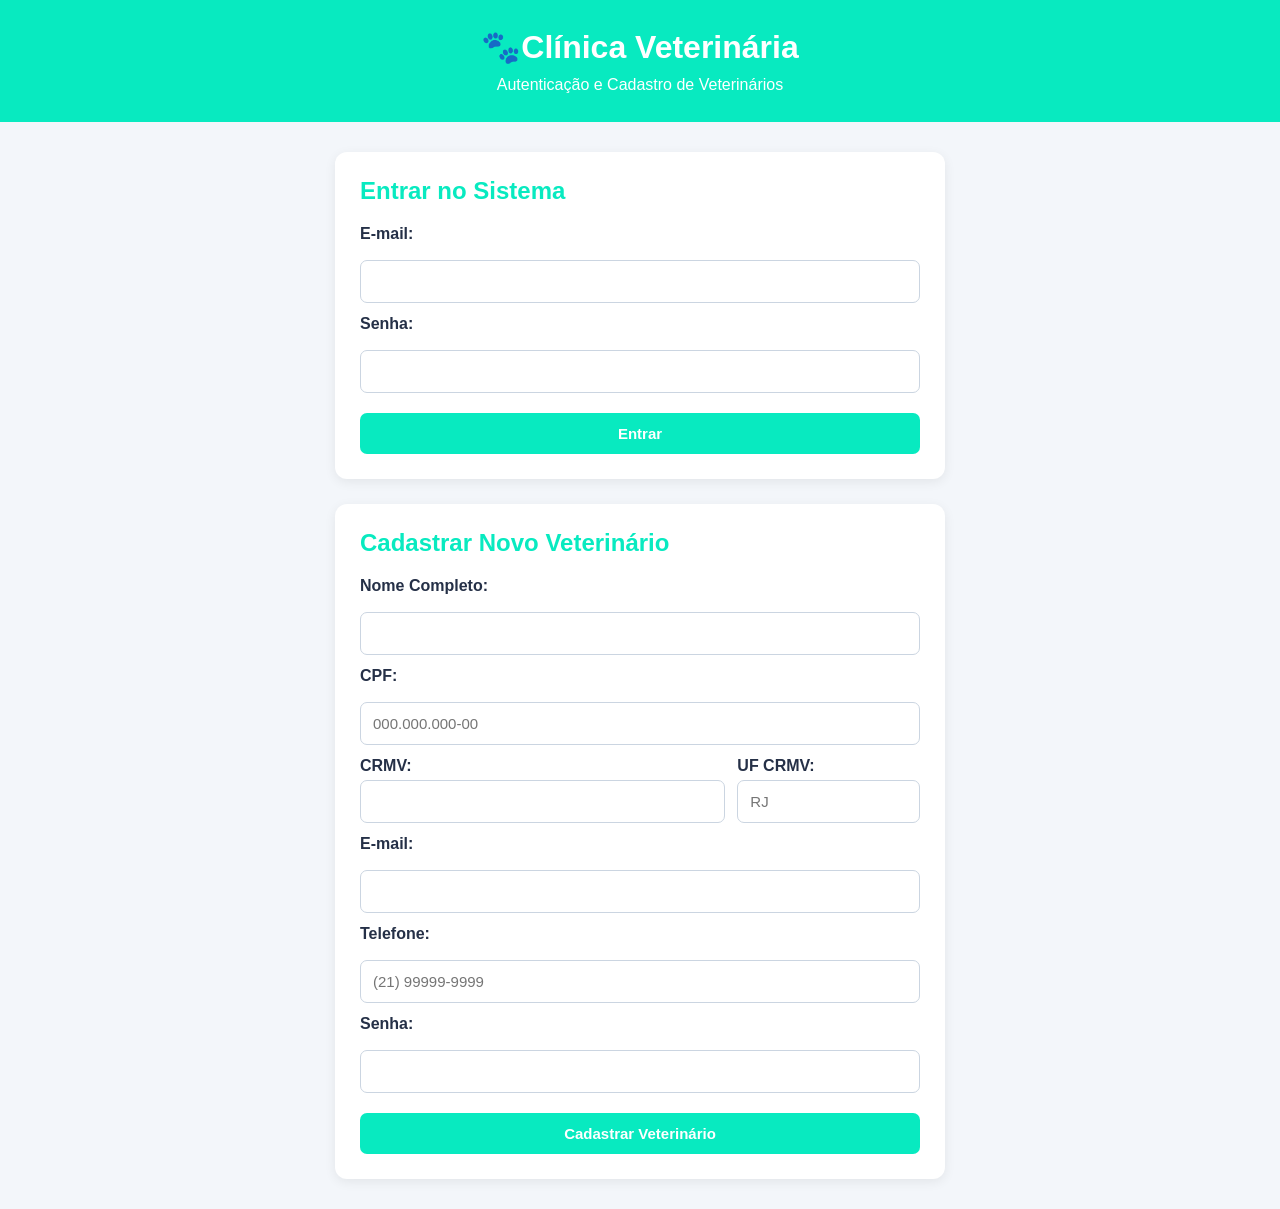
<file: Clinica-veterinaria/frontend/pages/index.html>
<!DOCTYPE html>
<html lang="pt-BR">
<head>
    <meta charset="UTF-8">
    <meta name="viewport" content="width=device-width, initial-scale=1.0">
    <title>Clínica Veterinária - Painel Inicial</title>
    <link rel="stylesheet" href="../css/dashboard.css">
    <script src="../js/auth.js"></script>
</head>
<body>

    <header>
        <h1>🐾 Clínica Veterinária</h1>
        <p>Sistema Integrado de Gestão Clínica</p>
    </header>

    <nav>
        <a href="index.html">Início</a>
        <a href="tutores.html">Tutores</a>
        <a href="animais.html">Animais</a>
        <a href="microchips.html">Microchips</a>
        <a href="consultas.html">Consultas</a>
        <a href="vacinas.html">Vacinação</a>
        <a href="#" onclick="fazerLogout(); return false;" class="btn-sair">Sair</a>
    </nav>

    <main>
        <h2>Painel de Controle</h2>
        <p>Selecione um módulo para começar.</p>

        <div class="estatisticas">
            <div class="estatistica">
                <h3>Animais Cadastrados</h3>
                <p id="total-animais">0</p>
            </div>
            <div class="estatistica">
                <h3>Microchips Registrados</h3>
                <p id="total-microchips">0</p>
            </div>
            <div class="estatistica">
                <h3>Consultas Cadastradas</h3>
                <p id="total-consultas">0</p>
            </div>
        </div>

        <div class="cards">
            <div class="card">
                <h3>Tutores</h3>
                <p>Cadastre e consulte tutores com busca automática de CEP.</p>
                <a href="tutores.html" class="botao">Gerenciar Tutores</a>
            </div>

            <div class="card">
                <h3>Animais</h3>
                <p>Cadastre, consulte e gerencie os animais da clínica.</p>
                <a href="animais.html" class="botao">Gerenciar Animais</a>
            </div>

            <div class="card">
                <h3>Microchips</h3>
                <p>Registre e consulte os microchips dos animais.</p>
                <a href="microchips.html" class="botao">Gerenciar Microchips</a>
            </div>

            <div class="card">
                <h3>Consultas</h3>
                <p>Agende, edite e acompanhe consultas veterinárias.</p>
                <a href="consultas.html" class="botao">Gerenciar Consultas</a>
            </div>

            <div class="card">
                <h3>Vacinação</h3>
                <p>Registre vacinas, consulte o histórico e acompanhe envios antirrábicos.</p>
                <a href="vacinas.html" class="botao">Gerenciar Vacinação</a>
            </div>
        </div>
    </main>

    <footer>
        Sistema de Clínica Veterinária © 2026
    </footer>

    <script>
        const API_URL = "http://127.0.0.1:8000";

        async function carregarEstatisticas() {
            try {
                const [resAnimais, resMicrochips, resConsultas] = await Promise.all([
                    fetch(`${API_URL}/animais`),
                    fetch(`${API_URL}/microchips`),
                    fetch(`${API_URL}/consultas`)
                ]);

                document.getElementById("total-animais").textContent = resAnimais.ok ? (await resAnimais.json()).length : "Erro";
                document.getElementById("total-microchips").textContent = resMicrochips.ok ? (await resMicrochips.json()).length : "Erro";
                document.getElementById("total-consultas").textContent = resConsultas.ok ? (await resConsultas.json()).length : "Erro";
            } catch (erro) {
                document.getElementById("total-animais").textContent = "Erro";
                document.getElementById("total-microchips").textContent = "Erro";
                document.getElementById("total-consultas").textContent = "Erro";
            }
        }

        carregarEstatisticas();
    </script>
</body>
</html>
</file>
<file: Clinica-veterinaria/frontend/css/dashboard.css>
* {
    box-sizing: border-box;
}

body {
    margin: 0;
    font-family: Arial, sans-serif;
    background-color: #f3f6fa;
    color: #253047;
}

header {
    background-color: #08EAC0;
    color: white;
    text-align: center;
    padding: 35px 20px;
}

header h1 {
    margin: 0 0 12px;
    font-size: 32px;
}

header p {
    margin: 0;
    color: white;
}

nav {
    background-color: #ffffff;
    border-bottom: 1px solid #e2e8f0;
    display: flex;
    justify-content: center;
    align-items: center;
    flex-wrap: wrap;
    gap: 15px;
    padding: 15px;
    position: relative;
}

nav a {
    color: #000000;
    text-decoration: none;
    font-weight: bold;
    padding: 10px 15px;
    border-radius: 6px;
    transition: background-color 0.2s, color 0.2s;
}

nav a:hover {
    background-color: #08EAC0;
    color: #000000;
}

nav a.btn-sair {
    position: absolute;
    right: 25px;
    background-color: #dc2626;
    color: #ffffff;
}

nav a.btn-sair:hover {
    background-color: #b91c1c;
    color: #ffffff;
}

main {
    max-width: 1200px;
    margin: 50px auto;
    padding: 0 20px;
    text-align: center;
}

main h2 {
    font-size: 30px;
    margin-bottom: 10px;
    color: #253047;
}

.cards {
    display: grid;
    grid-template-columns: repeat(3, 1fr);
    gap: 25px;
    margin-top: 35px;
}

.card {
    background-color: #ffffff;
    padding: 35px 25px;
    border-radius: 12px;
    box-shadow: 0 3px 12px rgba(0, 0, 0, 0.07);
    transition: transform 0.2s;
}

.card:hover {
    transform: translateY(-5px);
}

.card h3 {
    font-size: 24px;
    margin-top: 0;
    color: #253047;
}

.card p {
    color: #555;
    line-height: 1.6;
    min-height: 75px;
}

.botao {
    display: inline-block;
    background-color: #08EAC0;
    color: white;
    padding: 13px 20px;
    border-radius: 7px;
    text-decoration: none;
    font-weight: bold;
    transition: background-color 0.2s;
}

.botao:hover {
    background-color: #06c9a4;
}

footer {
    text-align: center;
    padding: 20px;
    background-color: #08EAC0;
    color: white;
    font-weight: bold;
    margin-top: 60px;
}

.estatisticas {
    display: grid;
    grid-template-columns: repeat(3, 1fr);
    gap: 25px;
    margin-top: 30px;
    margin-bottom: 40px;
}

.estatistica {
    background-color: #ffffff;
    padding: 25px;
    border-radius: 12px;
    box-shadow: 0 3px 12px rgba(0, 0, 0, 0.07);
    text-align: center;
}

.estatistica h3 {
    font-size: 18px;
    color: #333;
    margin-bottom: 15px;
}

.estatistica p {
    font-size: 36px;
    font-weight: bold;
    color: #08EAC0;
    margin: 0;
}

@media (max-width: 800px) {
    .cards,
    .estatisticas {
        grid-template-columns: 1fr;
    }

    main {
        margin-top: 30px;
    }

    header h1 {
        font-size: 26px;
    }

    nav a.btn-sair {
        position: static;
    }
}
</file>
<file: Clinica-veterinaria/frontend/css/animais.css>
* {
    box-sizing: border-box;
}

body {
    margin: 0;
    font-family: Arial, sans-serif;
    background-color: #f3f6fa;
    color: #253047;
}

header {
    background-color: #08EAC0;
    color: white;
    text-align: center;
    padding: 28px 20px;
}

header h1 {
    margin: 0 0 10px;
}

header p {
    margin: 0;
    color: white;
}

main {
    max-width: 1100px;
    margin: 30px auto;
    padding: 0 20px;
}

section {
    background-color: #ffffff;
    padding: 25px;
    margin-bottom: 25px;
    border-radius: 12px;
    box-shadow: 0 3px 12px rgba(0, 0, 0, 0.07);
}

h2 {
    margin-top: 0;
    color: #253047;
}

form {
    display: grid;
    gap: 12px;
}

label {
    font-weight: bold;
}

input,
select {
    width: 100%;
    padding: 12px;
    border: 1px solid #cbd5e1;
    border-radius: 7px;
    font-size: 15px;
}

input:focus,
select:focus {
    outline: 2px solid #08EAC0;
    border-color: #08EAC0;
}

button {
    background-color: #08EAC0;
    color: white;
    border: none;
    padding: 12px 18px;
    border-radius: 7px;
    font-size: 15px;
    font-weight: bold;
    cursor: pointer;
    transition: background-color 0.2s;
}

button:hover {
    background-color: #06c9a4;
}

form button {
    margin-top: 10px;
}

#btn-atualizar {
    margin-bottom: 15px;
}

table {
    width: 100%;
    border-collapse: collapse;
    margin-top: 10px;
}

th,
td {
    padding: 12px;
    border-bottom: 1px solid #e2e8f0;
    text-align: left;
}

td:last-child {
    display: flex;
    gap: 6px;
    align-items: center;
    white-space: nowrap;
}

th {
    background-color: #08EAC0;
    color: white;
}

tr:hover {
    background-color: #f8fafc;
}

.btn-editar {
    background-color: #0284c7;
    color: white;
    padding: 7px 12px;
    font-size: 13px;
    font-weight: normal;
}

.btn-editar:hover {
    background-color: #0369a1;
}

.btn-excluir {
    background-color: #ef4444;
    color: white;
    padding: 7px 12px;
    font-size: 13px;
    font-weight: normal;
}

.btn-excluir:hover {
    background-color: #dc2626;
}

.voltar-inicio {
    display: inline-block;
    margin: 20px;
    padding: 12px 20px;
    background-color: #ffffff;
    color: #000000;
    text-decoration: none;
    font-weight: bold;
    border-radius: 8px;
    border: 1px solid #e2e8f0;
    transition: background-color 0.2s, color 0.2s;
}

.voltar-inicio:hover {
    background-color: #08EAC0;
    color: #000000;
}

@media (max-width: 768px) {
    section {
        overflow-x: auto;
    }

    main {
        padding: 0 12px;
    }
}
</file>
<file: Clinica-veterinaria/frontend/css/consultas.css>
* {
    box-sizing: border-box;
}

body {
    font-family: Arial, sans-serif;
    background-color: #f3f6fa;
    color: #253047;
    margin: 0;
    padding: 30px;
}

h1 {
    text-align: center;
    background-color: #08EAC0;
    color: white;
    padding: 24px 20px;
    border-radius: 12px;
    margin: 0 auto 30px;
    max-width: 1100px;
}

section {
    background-color: #ffffff;
    padding: 25px;
    margin: 0 auto 25px;
    max-width: 1100px;
    border-radius: 12px;
    box-shadow: 0 3px 12px rgba(0, 0, 0, 0.07);
}

h2 {
    margin-top: 0;
    margin-bottom: 20px;
    color: #253047;
}

form {
    display: flex;
    flex-direction: column;
    gap: 12px;
}

label {
    font-weight: bold;
    margin-top: 5px;
}

input,
select,
textarea {
    width: 100%;
    padding: 12px;
    border: 1px solid #cbd5e1;
    border-radius: 7px;
    background-color: white;
    color: #253047;
    font-size: 15px;
}

textarea {
    min-height: 80px;
    resize: vertical;
}

input:focus,
select:focus,
textarea:focus {
    outline: 2px solid #08EAC0;
    border-color: #08EAC0;
}

button {
    background-color: #08EAC0;
    color: white;
    border: none;
    padding: 12px 18px;
    border-radius: 7px;
    font-size: 15px;
    cursor: pointer;
    font-weight: bold;
    transition: background-color 0.2s;
}

button:hover {
    background-color: #06c9a4;
}

form button {
    margin-top: 10px;
}

.acoes-consulta {
    display: flex;
    gap: 8px;
    align-items: center;
}

.btn-editar {
    background-color: #0284c7;
    color: #ffffff;
    padding: 8px 14px;
    font-size: 14px;
}

.btn-editar:hover {
    background-color: #0369a1;
}

.btn-cancelar {
    background-color: #ef4444;
    color: #ffffff;
    padding: 8px 14px;
    font-size: 14px;
}

.btn-cancelar:hover {
    background-color: #dc2626;
}

table {
    width: 100%;
    border-collapse: collapse;
    margin-top: 20px;
}

th,
td {
    border-bottom: 1px solid #e2e8f0;
    padding: 12px;
    text-align: left;
}

th {
    background-color: #08EAC0;
    color: white;
}

tbody tr:hover {
    background-color: #f8fafc;
}

/* Padronização dos botões de ação na tabela de Consultas */
td button:first-of-type,
.btn-editar {
    background-color: #0284c7 !important;
    color: #ffffff !important;
    border: none;
    padding: 6px 12px;
    border-radius: 6px;
    cursor: pointer;
    font-weight: 600;
    margin-right: 6px;
    transition: background-color 0.2s ease;
}

td button:first-of-type:hover,
.btn-editar:hover {
    background-color: #0369a1 !important;
}

td button:last-of-type,
.btn-cancelar,
.btn-excluir {
    background-color: #ef4444 !important;
    color: #ffffff !important;
    border: none;
    padding: 6px 12px;
    border-radius: 6px;
    cursor: pointer;
    font-weight: 600;
    transition: background-color 0.2s ease;
}

td button:last-of-type:hover,
.btn-cancelar:hover,
.btn-excluir:hover {
    background-color: #dc2626 !important;
}

.voltar-inicio {
    display: inline-block;
    margin: 0 0 20px;
    padding: 12px 20px;
    background-color: #ffffff;
    color: #000000;
    text-decoration: none;
    font-weight: bold;
    border-radius: 8px;
    border: 1px solid #e2e8f0;
    transition: background-color 0.2s, color 0.2s;
}

.voltar-inicio:hover {
    background-color: #08EAC0;
    color: #000000;
}

@media (max-width: 768px) {
    body {
        padding: 15px;
    }

    section {
        padding: 15px;
        overflow-x: auto;
    }

    table {
        min-width: 700px;
    }
}
</file>
<file: Clinica-veterinaria/frontend/css/login.css>
* {
    box-sizing: border-box;
}

body {
    margin: 0;
    font-family: Arial, sans-serif;
    background-color: #f3f6fa;
    color: #253047;
}

header {
    background-color: #08EAC0;
    color: white;
    text-align: center;
    padding: 28px 20px;
}

header h1 {
    margin: 0 0 10px;
}

header p {
    margin: 0;
}

main {
    max-width: 650px;
    margin: 30px auto;
    padding: 0 20px;
}

section {
    background-color: white;
    padding: 25px;
    margin-bottom: 25px;
    border-radius: 12px;
    box-shadow: 0 3px 12px rgba(0, 0, 0, 0.07);
}

h2 {
    margin-top: 0;
    color: #08EAC0;
}

form {
    display: grid;
    gap: 12px;
}

.linha-dupla {
    display: grid;
    grid-template-columns: 2fr 1fr;
    gap: 12px;
}

label {
    font-weight: bold;
    display: block;
    margin-bottom: 5px;
}

input {
    width: 100%;
    padding: 12px;
    border: 1px solid #cbd5e1;
    border-radius: 7px;
    font-size: 15px;
}

input:focus {
    outline: 2px solid #08EAC0;
    border-color: #08EAC0;
}

button {
    background-color: #08EAC0;
    color: white;
    border: none;
    padding: 12px 18px;
    border-radius: 7px;
    font-size: 15px;
    font-weight: bold;
    cursor: pointer;
    margin-top: 8px;
}

button:hover {
    background-color: #08EAC0;
}

.alerta {
    padding: 14px;
    border-radius: 8px;
    margin-bottom: 20px;
    font-weight: bold;
    text-align: center;
}

.alerta.sucesso {
    background-color: #d1fae5;
    color: #08EAC0;
    border: 1px solid #34d399;
}

.alerta.erro {
    background-color: #fee2e2;
    color: #991b1b;
    border: 1px solid #f87171;
}

.box-confirmacao {
    margin-top: 18px;
    padding: 15px;
    background-color: #e8f4ef;
    border-radius: 8px;
    border: 1px solid #08EAC0;
    text-align: center;
}

.box-confirmacao p {
    margin: 0 0 10px;
    font-weight: bold;
    color: #08EAC0;
}
</file>
<file: Clinica-veterinaria/frontend/css/microchips.css>
* {
    box-sizing: border-box;
}

body {
    font-family: Arial, sans-serif;
    background-color: #f3f6fa;
    margin: 0;
    padding: 30px;
    color: #253047;
}

h1 {
    text-align: center;
    background-color: #08EAC0;
    color: white;
    padding: 24px 20px;
    border-radius: 12px;
    margin: 0 auto 30px;
    max-width: 1100px;
}

section {
    background-color: #ffffff;
    padding: 25px;
    margin: 0 auto 25px;
    max-width: 1100px;
    border-radius: 12px;
    box-shadow: 0 3px 12px rgba(0, 0, 0, 0.07);
}

h2 {
    margin-top: 0;
    color: #253047;
}

form {
    display: flex;
    flex-direction: column;
    gap: 12px;
}

form.busca-inline {
    flex-direction: row;
    align-items: center;
    gap: 10px;
}

form.busca-inline input {
    flex: 1;
}

label {
    font-weight: bold;
}

input,
textarea,
select {
    width: 100%;
    padding: 12px;
    border: 1px solid #cbd5e1;
    border-radius: 7px;
    background-color: white;
    color: #253047;
    font-size: 15px;
}

select {
    cursor: pointer;
}

input:focus,
select:focus,
textarea:focus {
    outline: 2px solid #08EAC0;
    border-color: #08EAC0;
}

button {
    background-color: #08EAC0;
    color: white;
    border: none;
    padding: 12px 18px;
    border-radius: 7px;
    font-size: 15px;
    cursor: pointer;
    font-weight: bold;
    transition: background-color 0.2s;
}

button:hover {
    background-color: #06c9a4;
}

.btn-buscar {
    background-color: #0284c7;
    white-space: nowrap;
}

.btn-buscar:hover {
    background-color: #0369a1;
}

.btn-limpar {
    background-color: #64748b;
    white-space: nowrap;
}

.btn-limpar:hover {
    background-color: #475569;
}

.resultado-busca {
    margin-top: 16px;
    padding: 16px;
    border-radius: 8px;
    border-left: 5px solid #0284c7;
    background-color: #f0f9ff;
    line-height: 1.6;
}

.resultado-busca.erro {
    border-left-color: #ef4444;
    background-color: #fef2f2;
    color: #991b1b;
}

table {
    width: 100%;
    border-collapse: collapse;
    margin-top: 20px;
}

th,
td {
    padding: 12px;
    border-bottom: 1px solid #e2e8f0;
    text-align: left;
}

th {
    background-color: #08EAC0;
    color: white;
}

tr:hover {
    background-color: #f8fafc;
}

.voltar-inicio {
    display: inline-block;
    margin: 0 0 20px;
    padding: 12px 20px;
    background-color: #ffffff;
    color: #000000;
    text-decoration: none;
    font-weight: bold;
    border-radius: 8px;
    border: 1px solid #e2e8f0;
    transition: background-color 0.2s, color 0.2s;
}

.voltar-inicio:hover {
    background-color: #08EAC0;
    color: #000000;
}

@media (max-width: 768px) {
    body {
        padding: 15px;
    }

    section {
        padding: 15px;
        overflow-x: auto;
    }

    form.busca-inline {
        flex-direction: column;
        align-items: stretch;
    }
}
</file>
<file: Clinica-veterinaria/frontend/css/tutores.css>
* {
    box-sizing: border-box;
}

body {
    margin: 0;
    font-family: Arial, sans-serif;
    background-color: #f3f6fa;
    color: #253047;
}

header {
    background-color: #08EAC0;
    color: white;
    text-align: center;
    padding: 28px 20px;
}

header h1 {
    margin: 0 0 10px;
}

header p {
    margin: 0;
    color: white;
}

main {
    max-width: 1280px;
    margin: 30px auto;
    padding: 0 20px;
}

section {
    background-color: white;
    padding: 25px;
    margin-bottom: 25px;
    border-radius: 12px;
    box-shadow: 0 3px 12px rgba(0, 0, 0, 0.07);
}

h2 {
    margin-top: 0;
    color: #253047;
}

form {
    display: grid;
    gap: 12px;
}

.linha-dupla {
    display: grid;
    grid-template-columns: 1fr 1fr;
    gap: 12px;
}

.grupo-cep {
    display: grid;
    grid-template-columns: 2fr 1fr;
    gap: 12px;
    align-items: end;
}

label {
    font-weight: bold;
    display: block;
    margin-bottom: 5px;
}

input {
    width: 100%;
    padding: 12px;
    border: 1px solid #cbd5e1;
    border-radius: 7px;
    font-size: 15px;
}

input[readonly] {
    background-color: #f1f5f9;
    color: #475569;
}

input:focus {
    outline: 2px solid #08EAC0;
    border-color: #08EAC0;
}

button {
    background-color: #08EAC0;
    color: white;
    border: none;
    padding: 12px 18px;
    border-radius: 7px;
    font-size: 15px;
    font-weight: bold;
    cursor: pointer;
    transition: background-color 0.2s;
}

button:hover {
    background-color: #06c9a4;
}

.btn-secundario {
    background-color: #64748b;
}

.btn-secundario:hover {
    background-color: #475569;
}

.btn-inativar {
    background-color: #dc2626;
    color: white;
    padding: 7px 12px;
    font-size: 13px;
    font-weight: normal;
}

.btn-inativar:hover {
    background-color: #b91c1c;
}

.btn-excluir {
    background-color: #991b1b;
    color: white;
    padding: 7px 12px;
    font-size: 13px;
    font-weight: normal;
}

.btn-excluir:hover {
    background-color: #7f1d1d;
}

.btn-editar,
.btn-ativar {
    background-color: #0284c7;
    color: white;
    padding: 7px 12px;
    font-size: 13px;
    font-weight: normal;
}

.btn-editar:hover,
.btn-ativar:hover {
    background-color: #0369a1;
}

.botoes-form {
    display: flex;
    gap: 10px;
    margin-top: 10px;
}

#btn-atualizar {
    margin-bottom: 15px;
}

table {
    width: 100%;
    border-collapse: collapse;
    margin-top: 10px;
}

th,
td {
    padding: 12px;
    border-bottom: 1px solid #e2e8f0;
    text-align: left;
}

td:last-child {
    display: flex;
    gap: 6px;
    align-items: center;
    white-space: nowrap;
}

th {
    background-color: #08EAC0;
    color: white;
}

tr:hover {
    background-color: #f8fafc;
}

.status-ativo {
    color: #06c9a4;
    font-weight: bold;
}

.status-inativo {
    color: #dc2626;
    font-weight: bold;
}

.alerta {
    padding: 14px;
    border-radius: 8px;
    margin-bottom: 20px;
    font-weight: bold;
    text-align: center;
}

.alerta.sucesso {
    background-color: #d1fae5;
    color: #065f46;
    border: 1px solid #34d399;
}

.alerta.erro {
    background-color: #fee2e2;
    color: #991b1b;
    border: 1px solid #f87171;
}

.voltar-inicio {
    display: inline-block;
    margin: 20px;
    padding: 12px 20px;
    background-color: #ffffff;
    color: #000000;
    text-decoration: none;
    font-weight: bold;
    border-radius: 8px;
    border: 1px solid #e2e8f0;
    transition: background-color 0.2s, color 0.2s;
}

.voltar-inicio:hover {
    background-color: #08EAC0;
    color: #000000;
}

@media (max-width: 768px) {
    .linha-dupla,
    .grupo-cep {
        grid-template-columns: 1fr;
    }

    section {
        overflow-x: auto;
    }

    main {
        padding: 0 12px;
    }
}
</file>
<file: Clinica-veterinaria/frontend/css/vacinas.css>
* {
    box-sizing: border-box;
}

body {
    margin: 0;
    padding: 24px;
    font-family: Arial, sans-serif;
    color: #253047;
    background: #f3f6fa;
}

h1 {
    max-width: 1100px;
    margin: 0 auto 24px;
    padding: 22px;
    border-radius: 12px;
    background: #08eac0;
    color: white;
    text-align: center;
}

main {
    max-width: 1100px;
    margin: auto;
}

section {
    margin-bottom: 24px;
    padding: 24px;
    border-radius: 12px;
    background: white;
    box-shadow: 0 3px 12px rgba(0, 0, 0, 0.07);
}

h2 {
    margin-top: 0;
}

form {
    display: grid;
    gap: 10px;
}

label {
    font-weight: bold;
}

input,
select,
textarea {
    width: 100%;
    padding: 11px;
    border: 1px solid #cbd5e1;
    border-radius: 7px;
    font: inherit;
}

.checkbox-label {
    display: flex;
    gap: 9px;
    align-items: center;
}

.checkbox-label input {
    width: auto;
}

button {
    padding: 10px 15px;
    border: 0;
    border-radius: 7px;
    background: #08c9a4;
    color: white;
    font-weight: bold;
    cursor: pointer;
}

button:disabled {
    cursor: wait;
    opacity: 0.65;
}

.titulo-lista {
    display: flex;
    gap: 12px;
    align-items: center;
    justify-content: space-between;
}

.tabela-container {
    overflow-x: auto;
}

table {
    width: 100%;
    border-collapse: collapse;
}

th,
td {
    padding: 11px;
    border-bottom: 1px solid #e2e8f0;
    text-align: left;
    vertical-align: top;
}

th {
    background: #08eac0;
    color: white;
}

.voltar-inicio {
    display: inline-block;
    margin-bottom: 18px;
    padding: 11px 16px;
    border: 1px solid #e2e8f0;
    border-radius: 8px;
    background: white;
    color: #253047;
    font-weight: bold;
    text-decoration: none;
}

@media (max-width: 700px) {
    body {
        padding: 14px;
    }

    section {
        padding: 16px;
    }

    .titulo-lista {
        align-items: flex-start;
        flex-direction: column;
    }

    table {
        min-width: 850px;
    }
}
</file>
